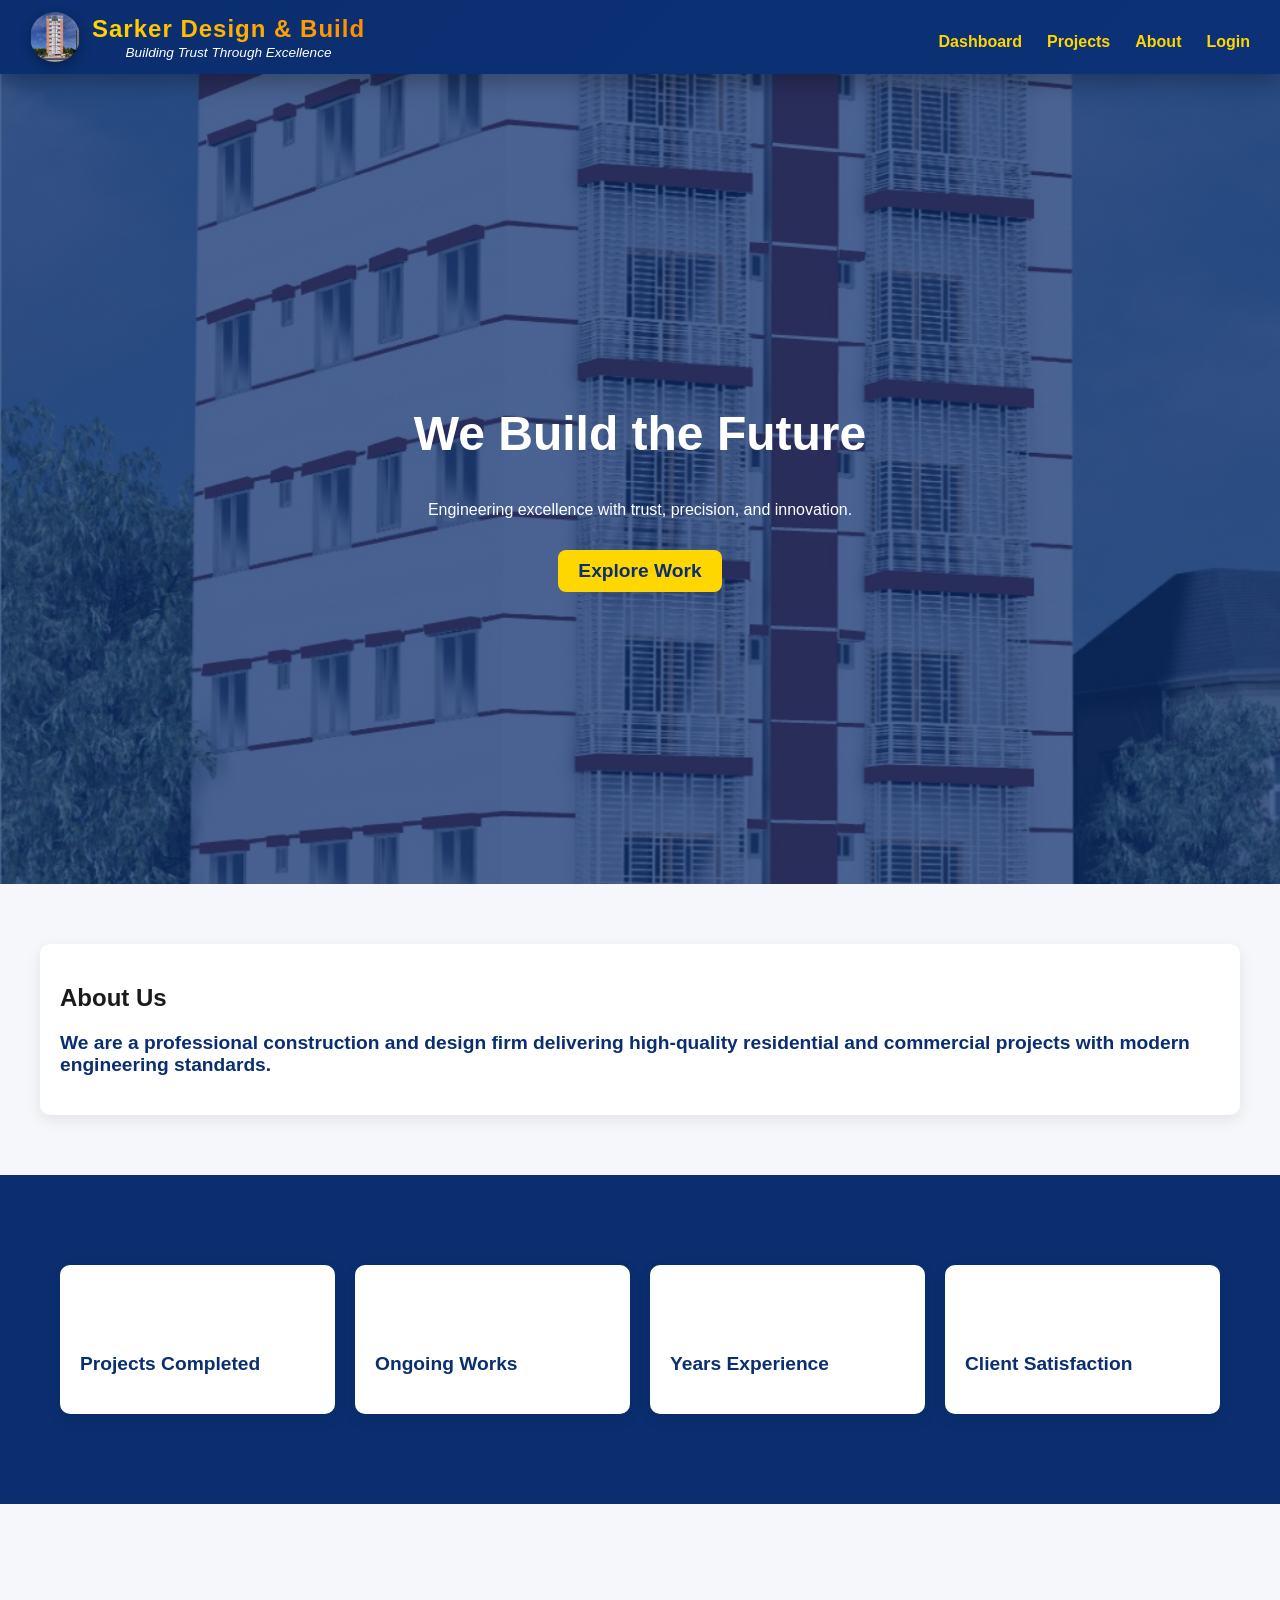
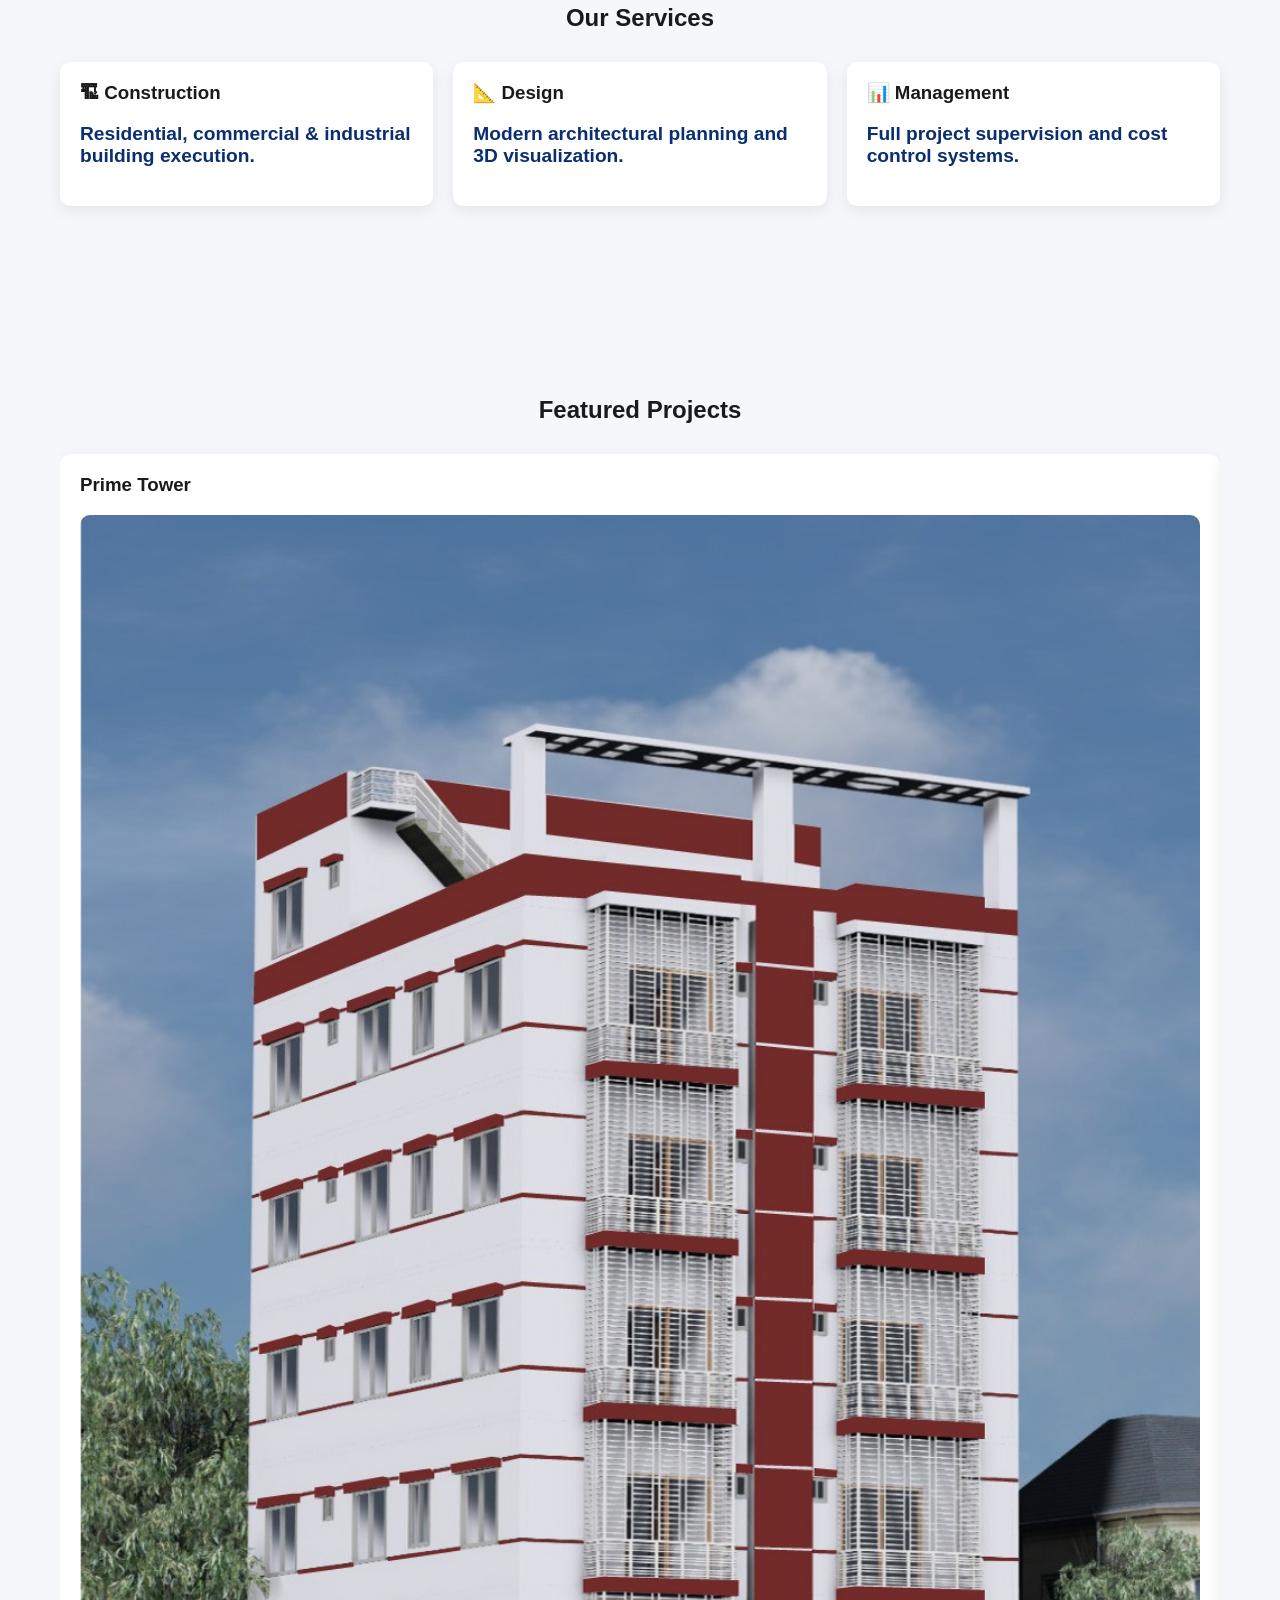
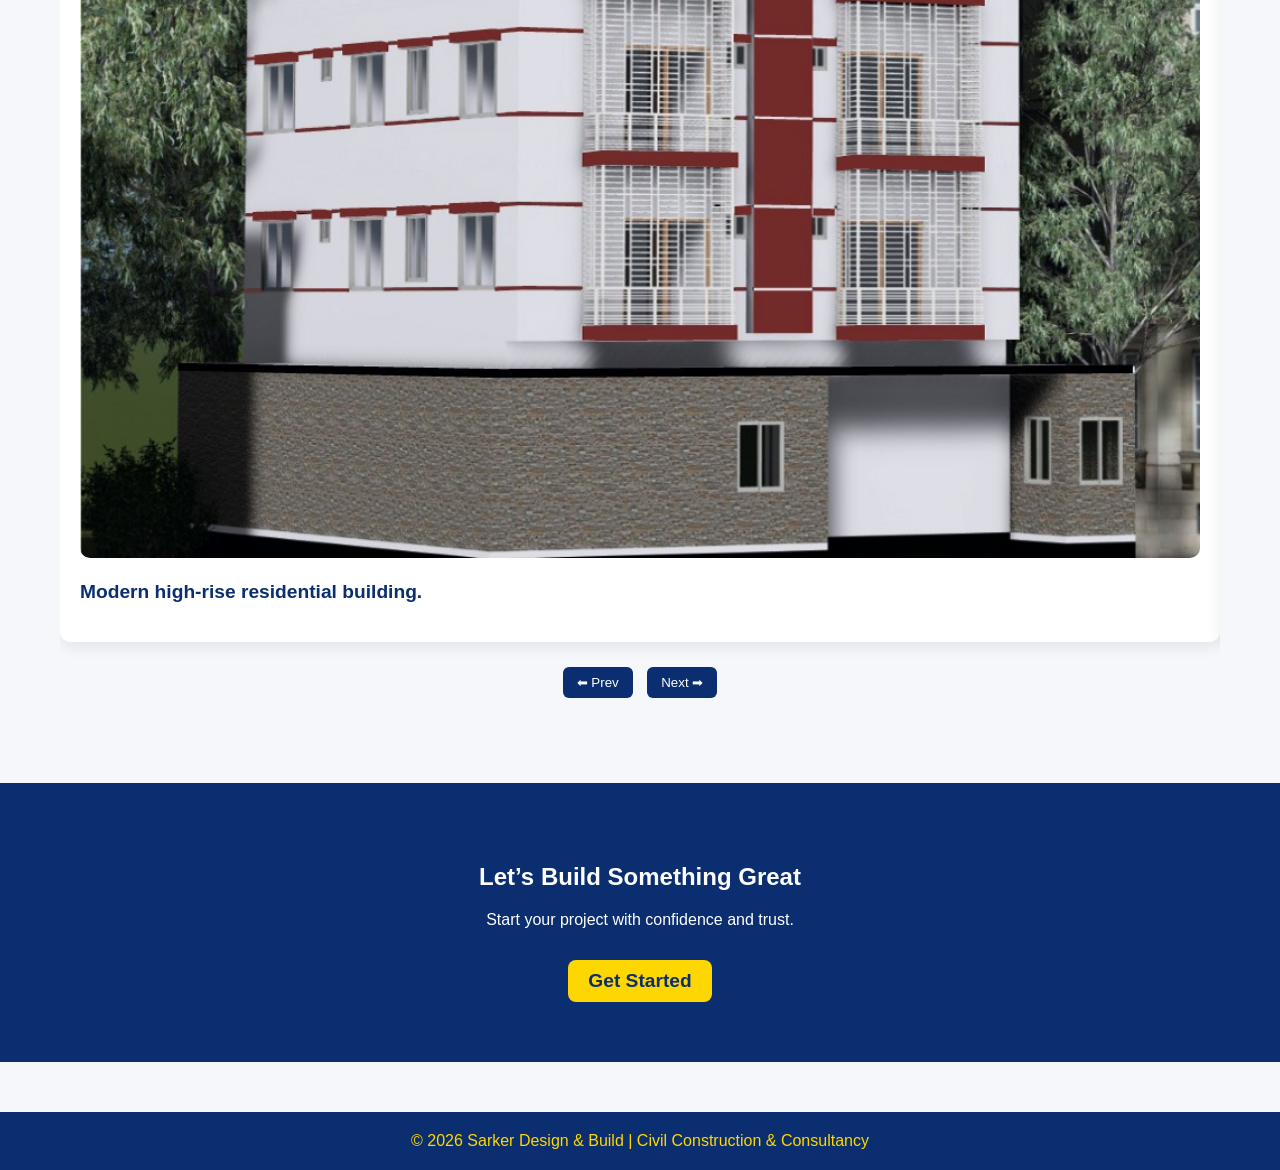
<file: index.html>
<!DOCTYPE html>
<html lang="en">
<head>
<meta charset="UTF-8">
<meta name="viewport" content="width=device-width, initial-scale=1.0">
<title>Sarker Design & Build - Home</title>
<link rel="stylesheet" href="style.css">

<style>
.section { padding: 60px 20px; }

.container {
    max-width: 1200px;
    margin: auto;
}

.reveal {
    opacity: 0;
    transform: translateY(40px);
    transition: 0.8s ease;
}
.reveal.active {
    opacity: 1;
    transform: translateY(0);
}

.grid {
    display: grid;
    grid-template-columns: repeat(auto-fit, minmax(250px, 1fr));
    gap: 20px;
}

.card {
    background: white;
    border-radius: 10px;
    padding: 20px;
    box-shadow: 0 5px 15px rgba(0,0,0,0.08);
}

.hero {
    height: 90vh;
    display: flex;
    align-items: center;
    justify-content: center;
    text-align: center;
    color: white;
    background: linear-gradient(rgba(10,46,111,0.7),rgba(10,46,111,0.7)),
                url('3.jpg') center/cover no-repeat;
    padding: 20px;
}

.slider { overflow: hidden; }
.slides { display: flex; transition: transform 0.5s ease; }
.slide { min-width: 100%; }

.slider-buttons {
    text-align: center;
    margin-top: 10px;
}

.slider-buttons button {
    background: #0a2e6f;
    color: white;
    border: none;
    padding: 8px 14px;
    margin: 5px;
    border-radius: 6px;
    cursor: pointer;
}
</style>
</head>

<body>

<!-- HEADER (MATCH DASHBOARD) -->
<header class="header">
  <div class="header-inner">

    <div class="logo-container">
      <img src="37.jpg" class="logo-image" alt="Logo">
      <div class="logo-text">
        <h2 class="logo">Sarker Design & Build</h2>
        <p class="motto">Building Trust Through Excellence</p>
      </div>
    </div>

    <nav class="nav">
      <a href="index.html">Dashboard</a>
      <a href="projects.html">Projects</a>
      <a href="about.html">About</a>
      <a href="user.html">Login</a>
    </nav>

  </div>
</header>

<!-- HERO -->
<section class="hero">
  <div class="reveal">
    <h1 style="font-size:3rem;">We Build the Future</h1>
    <p>Engineering excellence with trust, precision, and innovation.</p>
    <a href="#projects" class="cta" style="display:inline-block; width:auto; padding:10px 20px;">
      Explore Work
    </a>
  </div>
</section>

<!-- ABOUT -->
<section class="section reveal">
  <div class="container card">
    <h2>About Us</h2>
    <p>
      We are a professional construction and design firm delivering high-quality
      residential and commercial projects with modern engineering standards.
    </p>
  </div>
</section>

<!-- STATS -->
<section class="section" style="background:#0a2e6f; color:white;">
  <div class="container grid reveal">

    <div class="card">
      <h2>10+</h2>
      <p>Projects Completed</p>
    </div>

    <div class="card">
      <h2>5</h2>
      <p>Ongoing Works</p>
    </div>

    <div class="card">
      <h2>8+</h2>
      <p>Years Experience</p>
    </div>

    <div class="card">
      <h2>100%</h2>
      <p>Client Satisfaction</p>
    </div>

  </div>
</section>

<!-- SERVICES -->
<section class="section reveal">
  <div class="container">
    <h2 style="text-align:center;">Our Services</h2>

    <div class="grid">

      <div class="card">
        <h3>🏗 Construction</h3>
        <p>Residential, commercial & industrial building execution.</p>
      </div>

      <div class="card">
        <h3>📐 Design</h3>
        <p>Modern architectural planning and 3D visualization.</p>
      </div>

      <div class="card">
        <h3>📊 Management</h3>
        <p>Full project supervision and cost control systems.</p>
      </div>

    </div>
  </div>
</section>

<!-- PROJECTS -->
<section id="projects" class="section reveal">
  <div class="container">
    <h2 style="text-align:center;">Featured Projects</h2>

    <div class="slider">
      <div class="slides" id="slides">

        <div class="slide">
          <div class="card">
            <h3>Prime Tower</h3>
            <img src="3.jpg" style="width:100%; border-radius:10px;">
            <p>Modern high-rise residential building.</p>
          </div>
        </div>

        <div class="slide">
          <div class="card">
            <h3>City Complex</h3>
            <img src="3.jpg" style="width:100%; border-radius:10px;">
            <p>Commercial mixed-use development.</p>
          </div>
        </div>

        <div class="slide">
          <div class="card">
            <h3>Green Villa</h3>
            <img src="3.jpg" style="width:100%; border-radius:10px;">
            <p>Eco-friendly residential villa design.</p>
          </div>
        </div>

      </div>

      <div class="slider-buttons">
        <button onclick="prevSlide()">⬅ Prev</button>
        <button onclick="nextSlide()">Next ➡</button>
      </div>
    </div>

  </div>
</section>

<!-- CTA -->
<section class="section reveal" style="background:#0a2e6f; color:white; text-align:center;">
  <h2>Let’s Build Something Great</h2>
  <p>Start your project with confidence and trust.</p>
  <a href="user.html" class="cta" style="display:inline-block; width:auto; padding:10px 20px;">
    Get Started
  </a>
</section>

<!-- FOOTER -->
<footer class="footer">
© 2026 Sarker Design & Build | Civil Construction & Consultancy
</footer>

<!-- JS -->
<script>
const elements = document.querySelectorAll(".reveal");

function revealOnScroll() {
    elements.forEach(el => {
        const top = el.getBoundingClientRect().top;
        if (top < window.innerHeight - 100) {
            el.classList.add("active");
        }
    });
}

window.addEventListener("scroll", revealOnScroll);
revealOnScroll();

let index = 0;

function showSlide() {
    const slides = document.getElementById("slides");
    slides.style.transform = "translateX(" + (-index * 100) + "%)";
}

function nextSlide() {
    const total = document.querySelectorAll(".slide").length;
    index = (index + 1) % total;
    showSlide();
}

function prevSlide() {
    const total = document.querySelectorAll(".slide").length;
    index = (index - 1 + total) % total;
    showSlide();
}
</script>

</body>
</html>
</file>
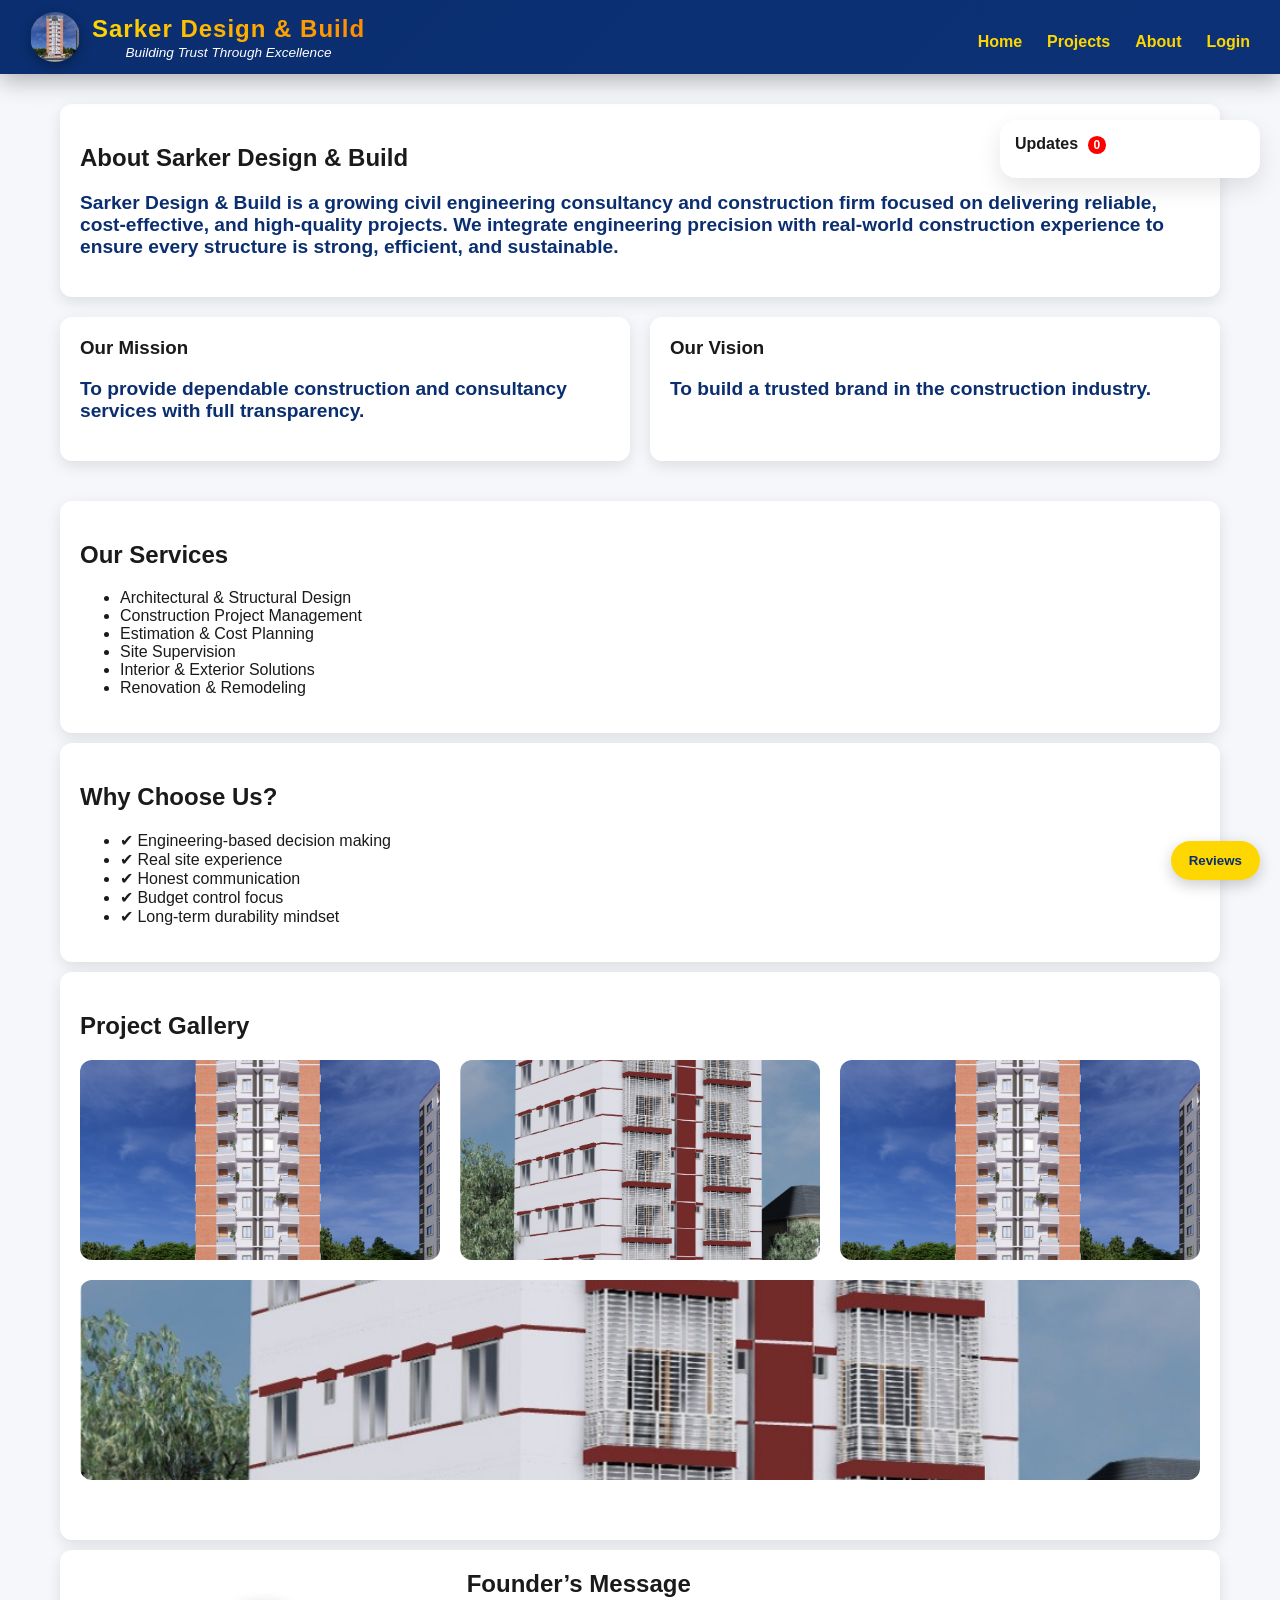
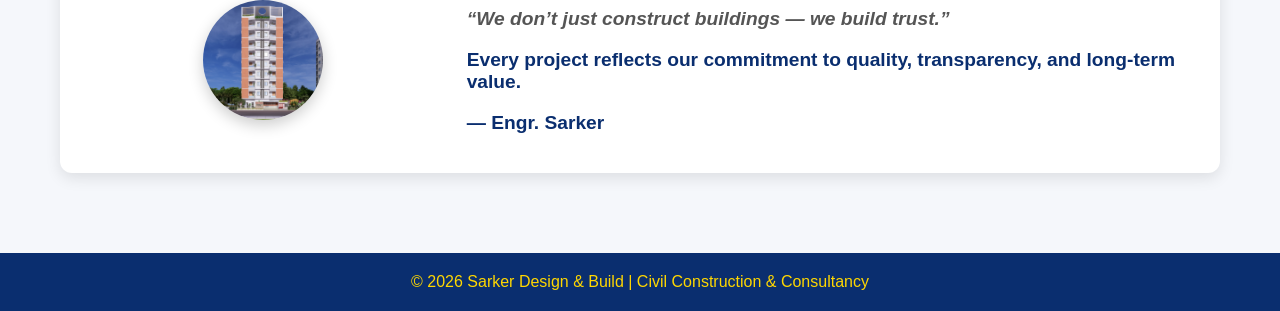
<file: about.html>
<!DOCTYPE html>
<html lang="en">
<head>
<meta charset="UTF-8">
<meta name="viewport" content="width=device-width, initial-scale=1.0">
<title>About Us - Sarker Design & Build</title>
<link rel="stylesheet" href="style.css">
<script src="script.js" defer></script>

<script>
function toggleReviews(){
  const box = document.getElementById("reviewBox");
  if (!box) return;
  box.style.display = box.style.display === "flex" ? "none" : "flex";
}

/* Optional UX upgrade (auto close when click outside) */
document.addEventListener("click", function(e){
  const box = document.getElementById("reviewBox");
  const btn = e.target.closest("button");

  if (!box) return;

  if (box.style.display === "flex" &&
      !box.contains(e.target) &&
      (!btn || btn.innerText !== "Reviews")) {
    box.style.display = "none";
  }
});
</script>
</head>

<body>

<div id="dashboardPage">

  <!-- Header -->
  <div class="header">
    <div class="header-inner">
      
      <div class="logo-container">
        <img src="37.jpg" alt="Sarker Logo" class="logo-image">
        <div class="logo-text">
          <h2 class="logo">Sarker Design & Build</h2>
          <p class="motto">Building Trust Through Excellence</p>
        </div>
      </div>

      <div class="nav">
        <a href="index.html">Home</a>
        <a href="projects.html">Projects</a>
        <a href="about.html">About</a>
        <a href="user.html">Login</a>
      </div>

    </div>
  </div>

  <!-- Main Content -->
  <div class="container">

    <div class="card">
      <h2>About Sarker Design & Build</h2>
      <p>
        Sarker Design & Build is a growing civil engineering consultancy and construction firm 
        focused on delivering reliable, cost-effective, and high-quality projects. 
        We integrate engineering precision with real-world construction experience 
        to ensure every structure is strong, efficient, and sustainable.
      </p>
    </div>

    <div class="dashboard">
      <div class="card">
        <h3>Our Mission</h3>
        <p>To provide dependable construction and consultancy services with full transparency.</p>
      </div>

      <div class="card">
        <h3>Our Vision</h3>
        <p>To build a trusted brand in the construction industry.</p>
      </div>
    </div>

    <div class="card">
      <h2>Our Services</h2>
      <ul>
        <li>Architectural & Structural Design</li>
        <li>Construction Project Management</li>
        <li>Estimation & Cost Planning</li>
        <li>Site Supervision</li>
        <li>Interior & Exterior Solutions</li>
        <li>Renovation & Remodeling</li>
      </ul>
    </div>

    <div class="card">
      <h2>Why Choose Us?</h2>
      <ul>
        <li>✔ Engineering-based decision making</li>
        <li>✔ Real site experience</li>
        <li>✔ Honest communication</li>
        <li>✔ Budget control focus</li>
        <li>✔ Long-term durability mindset</li>
      </ul>
    </div>

    <div class="card">
      <h2>Project Gallery</h2>
      <div class="images">
        <img src="37.jpg">
        <img src="3.jpg">
        <img src="37.jpg">
        <img src="3.jpg">
      </div>
    </div>

    <!-- Founder -->
    <div class="card" style="display:flex; flex-wrap:wrap; align-items:center; gap:20px;">
      <div style="flex:1 1 150px; text-align:center;">
        <img src="37.jpg" alt="Founder" style="
          width:120px;
          height:120px;
          border-radius:50%;
          object-fit:cover;
          box-shadow:0 5px 15px rgba(0,0,0,0.2);
        ">
      </div>

      <div style="flex:2 1 300px;">
        <h2 style="margin:0;">Founder’s Message</h2>

        <p style="margin-top:10px; font-style:italic; color:#555;">
          “We don’t just construct buildings — we build trust.”
        </p>

        <p>
          Every project reflects our commitment to quality, transparency, and long-term value.
        </p>

        <p style="margin-top:10px; font-weight:bold; color:#0a2e6f;">
          — Engr. Sarker
        </p>
      </div>
    </div>

  </div>

  <!-- Notice Card -->
  <div class="notice-card">
    <h3>
      Updates 
      <span id="noticeCount" class="notice-badge">0</span>
    </h3>
    <div id="noticeList"></div>
  </div>

  <!-- Notice Modal -->
  <div id="noticeModal" class="notice-modal">
    <div class="notice-box">
      <h2 id="noticeTitle"></h2>
      <p id="noticeMessage"></p>
      <button onclick="closeNotice()">Close</button>
    </div>
  </div>

  <!-- Footer -->
  <div class="footer">
    © 2026 Sarker Design & Build | Civil Construction & Consultancy
  </div>

</div>

<!-- Reviews Button -->
<button onclick="toggleReviews()" style="
position:fixed;
bottom:20px;
right:20px;
background:gold;
color:#0a2e6f;
border:none;
padding:12px 18px;
border-radius:30px;
font-weight:bold;
cursor:pointer;
box-shadow:0 5px 15px rgba(0,0,0,0.2);
z-index:999;
">
Reviews
</button>

<!-- Review Box (DYNAMIC READY) -->
<div id="reviewBox" style="
display:none;
position:fixed;
bottom:80px;
right:20px;
width:320px;
max-height:400px;
overflow-y:auto;
background:#fff;
border-radius:15px;
box-shadow:0 10px 25px rgba(0,0,0,0.2);
padding:15px;
flex-direction:column;
z-index:999;
animation: fadeIn 0.3s ease;
">

<h3>Client Reviews</h3>

<!-- 🔥 DYNAMIC CONTENT -->
<div id="reviewList"></div>

<button onclick="window.location.href='user.html'" style="
margin-top:10px;
padding:10px;
border:none;
background:gold;
color:#0a2e6f;
border-radius:8px;
font-weight:bold;
cursor:pointer;
">
Leave Review
</button>

<button onclick="toggleReviews()" style="
margin-top:8px;
padding:8px;
border:none;
background:#0a2e6f;
color:gold;
border-radius:8px;
cursor:pointer;
">
Close
</button>

</div>

</body>
</html>
</file>
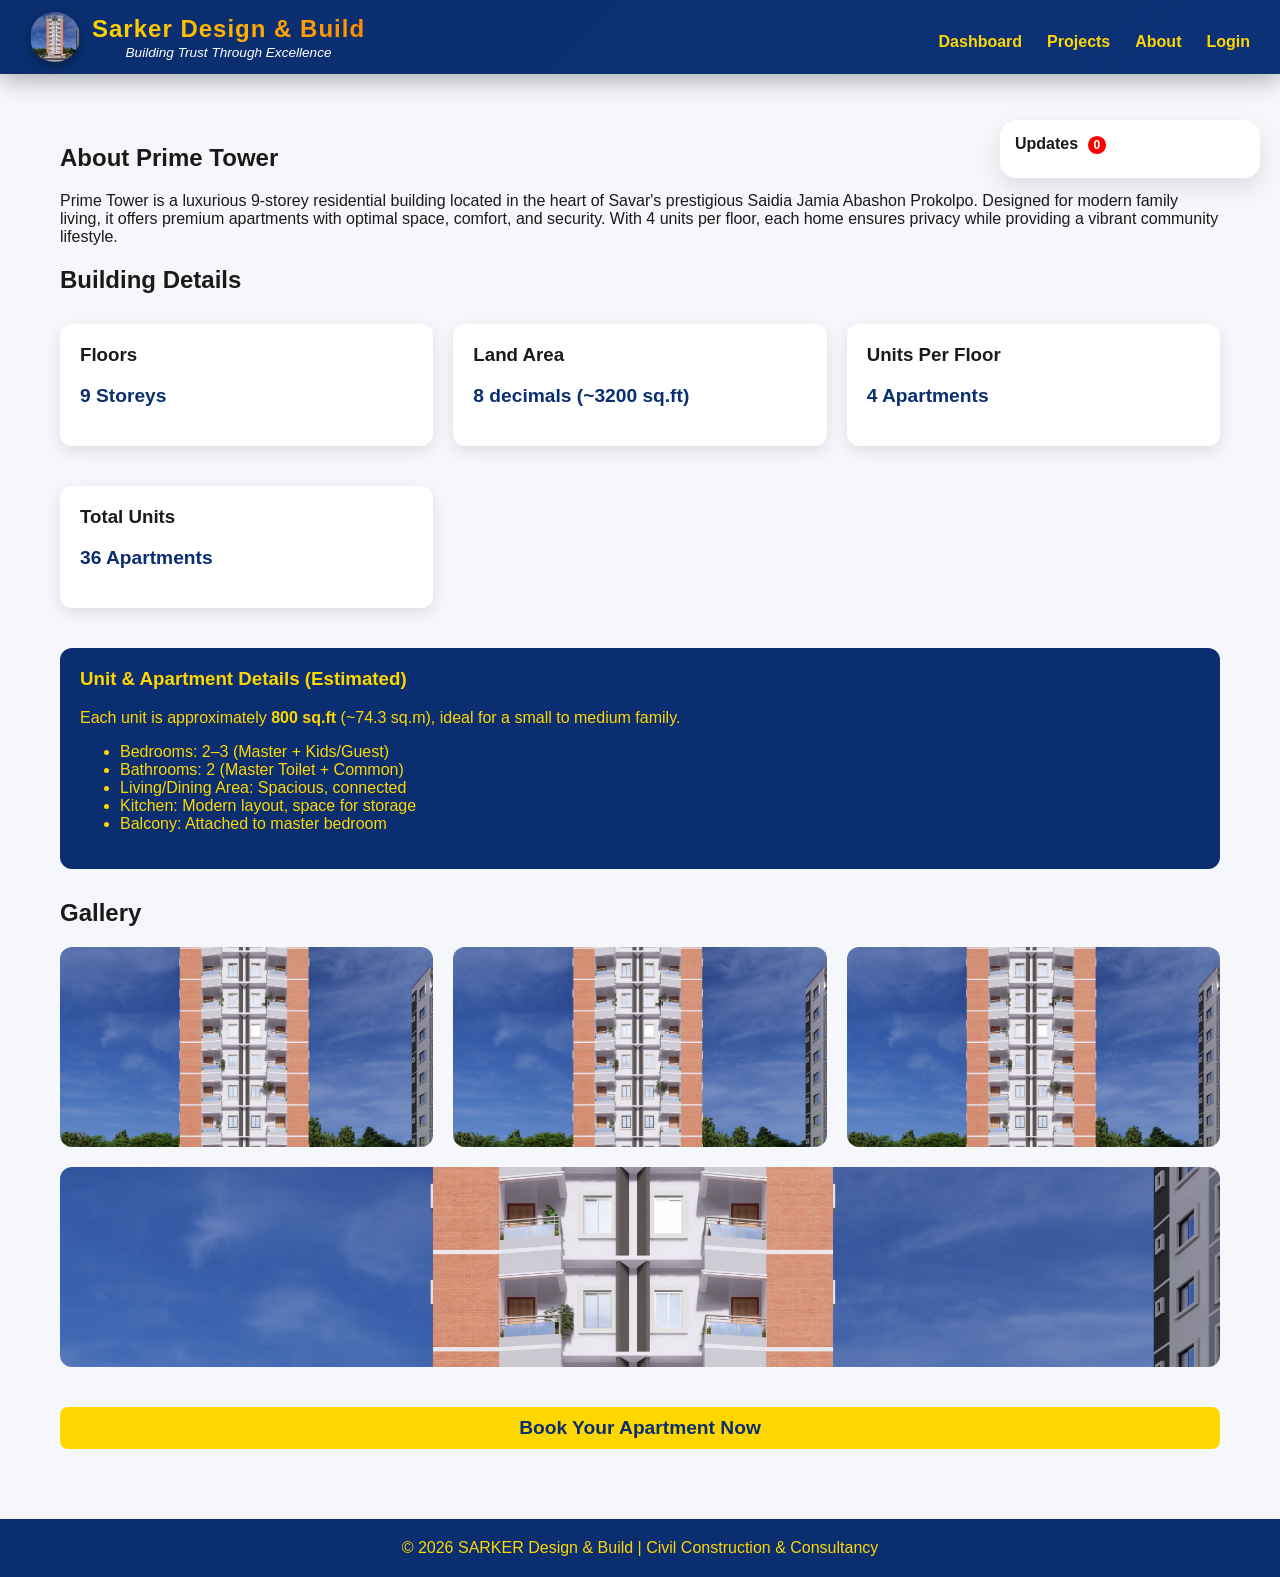
<file: PrimeTower.html>
<!DOCTYPE html>
<html lang="en">
<head>
<meta charset="UTF-8">
<meta name="viewport" content="width=device-width, initial-scale=1.0">
<title>Prime Tower - Saidia Jamia Abashon Prokolpo</title>
<link rel="stylesheet" href="style.css">
<script src="script.js" defer></script>
</head>
<body>

<div id="dashboardPage">
  <!-- Header -->
  <div class="header">
    <div class="header-inner">
      
      <!-- Logo + Motto -->
      <div class="logo-container">
        <img src="37.jpg" alt="Sarker Logo" class="logo-image">
        <div class="logo-text">
          <h2 class="logo">Sarker Design & Build</h2>
          <p class="motto">Building Trust Through Excellence</p>
        </div>
      </div>
  
      <!-- Navigation -->
      <div class="nav">
        <a href="index.html">Dashboard</a>
        <a href="projects.html">Projects</a>
        <a href="profile.html">About</a>
        <a href="user.html">Login</a>
      </div>
  
    </div>
</div>

  <div class="container">
    <section style="padding-top:30px;">
        <h2>About Prime Tower</h2>
        <p>Prime Tower is a luxurious 9-storey residential building located in the heart of Savar's prestigious Saidia Jamia Abashon Prokolpo. Designed for modern family living, it offers premium apartments with optimal space, comfort, and security. With 4 units per floor, each home ensures privacy while providing a vibrant community lifestyle.</p>
    </section>

    <section>
        <h2>Building Details</h2>
        <div class="projects">
            <div class="card">
                <h3>Floors</h3>
                <p>9 Storeys</p>
            </div>
            <div class="card">
                <h3>Land Area</h3>
                <p>8 decimals (~3200 sq.ft)</p>
            </div>
            <div class="card">
                <h3>Units Per Floor</h3>
                <p>4 Apartments</p>
            </div>
            <div class="card">
                <h3>Total Units</h3>
                <p>36 Apartments</p>
            </div>
        </div>
    </section>

    <section class="unit-details">
        <h3>Unit & Apartment Details (Estimated)</h3>
        <p>Each unit is approximately <strong>800 sq.ft</strong> (~74.3 sq.m), ideal for a small to medium family.</p>
        <ul>
            <li>Bedrooms: 2–3 (Master + Kids/Guest)</li>
            <li>Bathrooms: 2 (Master Toilet + Common)</li>
            <li>Living/Dining Area: Spacious, connected</li>
            <li>Kitchen: Modern layout, space for storage</li>
            <li>Balcony: Attached to master bedroom</li>
        </ul>
    </section>

    <section>
        <h2>Gallery</h2>
        <div class="images">
            <img src="37.jpg" alt="Prime Tower" class="project-image">
            <img src="37.jpg" alt="Lobby">
            <img src="37.jpg" alt="Apartment Interior">
            <img src="37.jpg" alt="Balcony View">
        </div>
    </section>

    <section class="cta">
        <a href="#">Book Your Apartment Now</a>
    </section>
    <!-- Floating Notice Card -->
<div class="notice-card">
  <h3>
  Updates 
  <span id="noticeCount" class="notice-badge">0</span>
  </h3>
  <div id="noticeList"></div>
</div>

<!-- Popup Modal -->
<div id="noticeModal" class="notice-modal">
  <div class="notice-box">
    <h2 id="noticeTitle"></h2>
    <p id="noticeMessage"></p>
    <button onclick="closeNotice()">Close</button>
  </div>
</div>
  </div>

  <footer class="footer">
    &copy; 2026 SARKER Design & Build | Civil Construction & Consultancy
  </footer>
</div>

</body>
</html>
</file>
<file: style.css>
/* ===== Base ===== */
* { box-sizing: border-box; }
body {
    margin: 0;
    font-family: 'Segoe UI', Tahoma, Geneva, Verdana, sans-serif;
    background: #f5f7fb;
    color: #1a1a1a;
    overflow-x: hidden; /* prevent horizontal scroll */
}
a { text-decoration: none; color: inherit; }
.container { max-width: 1200px; margin: auto; padding: 20px; }

/* ===== Header ===== */
.header {
    position: sticky;
    top: 0;
    z-index: 1000;
    background: linear-gradient(135deg,#0a2e6f,#123a8c);
    background-size: 400% 400%;
    animation: gradientBG 10s ease infinite;
    backdrop-filter: blur(10px);
    box-shadow: 0 6px 25px rgba(0,0,0,0.3);
    padding: 12px 30px;
}
.header-inner {
    display: flex;
    align-items: center;
    justify-content: space-between;
    flex-wrap: wrap;
}
.header-actions {
    display: flex;
    align-items: center;
    gap: 15px;
    flex-wrap: wrap;
}

/* ===== Logo ===== */
.logo-container {
    display: flex;
    align-items: center;
    gap: 12px;
    animation: fadeInDown 1s ease forwards;
    justify-content: center;
    text-align: center;
}
.logo-image {
    width: 50px;
    height: 50px;
    object-fit: contain;
    border-radius: 50%;
    box-shadow: 0 4px 12px rgba(0,0,0,0.3);
    transition: transform 0.3s ease;
}
.logo-image:hover { transform: rotate(15deg) scale(1.1); }
.logo-text {
    display: flex;
    flex-direction: column;
    animation: fadeIn 1.2s ease forwards;
}
.logo-text .logo {
    margin: 0;
    letter-spacing: 1px;
    font-size: clamp(1.2em, 4vw, 1.5em);
    background: linear-gradient(90deg, #ffd700, #ff8c00);
    -webkit-background-clip: text;
    -webkit-text-fill-color: transparent;
    animation: gradientMove 3s ease infinite;
}
.logo-text .motto {
    font-size: 0.85em;
    color: #fff;
    font-style: italic;
    margin: 2px 0 0 0;
}

/* ===== Navigation ===== */
.nav {
    display: flex;
    justify-content: center;
    flex-wrap: wrap;
    gap: 25px;
    margin-top: 10px;
}
.nav a {
    color: gold;
    font-weight: 600;
    text-decoration: none;
    position: relative;
    padding: 5px 0;
    transition: all 0.3s ease;
}
.nav a::after {
    content: "";
    position: absolute;
    left: 0;
    bottom: 0;
    width: 0%;
    height: 2px;
    background: gold;
    transition: width 0.3s ease;
}
.nav a:hover::after { width: 100%; }
.nav a:hover { color: #fff; text-shadow: 0 0 8px gold, 0 0 12px gold; }

/* ===== Search & Login Button ===== */
.search {
    padding: 8px 12px;
    border-radius: 6px;
    border: none;
    outline: none;
    font-size: 0.9em;
    min-width: 120px;
}
.login-btn {
    background: gold;
    color: #0a2e6f;
    padding: 8px 18px;
    border-radius: 6px;
    font-weight: bold;
    text-decoration: none;
    transition: all 0.3s ease;
}
.login-btn:hover {
    background: #e6c200;
    transform: translateY(-2px);
}

/* ===== Headings Scroll Offset ===== */
h1, h2, h3, h4, h5, h6 {
    scroll-margin-top: 100px;
}

/* ===== Dashboard Cards ===== */
.dashboard {
    display: grid;
    grid-template-columns: repeat(auto-fit, minmax(250px,1fr));
    gap: 20px;
    margin-bottom: 30px;
}
.card {
    background: white;
    padding: 20px;
    margin: 10px 0;
    border-radius: 12px;
    box-shadow: 0 5px 15px rgba(0,0,0,0.1);
}
.card h3 { margin-top: 0; }
.card p { font-size: 1.2em; color: #0a2e6f; font-weight: bold; }

/* ===== Projects ===== */
.projects {
    display: grid;
    grid-template-columns: repeat(auto-fit,minmax(300px,1fr));
    gap: 20px;
}
.project-card {
    background:white;
    border-radius:12px;
    overflow:hidden;
    box-shadow:0 6px 20px rgba(0,0,0,0.1);
    transition: transform 0.3s ease, box-shadow 0.3s ease;
}
.project-card:hover {
    transform: translateY(-8px) scale(1.02);
    box-shadow: 0 12px 25px rgba(0,0,0,0.2);
}
.project-content {padding:15px;}
.project-image {
    width:100%;
    aspect-ratio:16/9;
    object-fit:cover;
}
.project-title { font-size:20px; color:#0a2e6f; margin:0 0 10px; }
.project-description { font-size:14px; color:#555; margin:0 0 10px; }

/* ===== Progress Bar ===== */
.progress-bar {
    background: #ddd;
    height: 20px;
    border-radius: 20px;
    overflow: hidden;
    margin: 10px 0;
}
.progress {
    height: 100%;
    background: #0a2e6f;
    color: gold;
    text-align: center;
    font-size: 12px;
    line-height: 20px;
    width: 0;
    transition: width 1s ease-in-out;
}

/* ===== Login Page ===== */
.login {
    display: flex;
    justify-content: center;
    align-items: center;
    height: 100vh;
    padding: 20px;
}
.login-box {
    background: white;
    padding: 30px;
    border-radius: 10px;
    box-shadow: 0 10px 30px rgba(0,0,0,0.2);
    width: 100%;
    max-width: 400px;
}
.login-box input {
    width: 100%;
    padding: 10px;
    margin: 10px 0;
    border-radius: 6px;
    border: 1px solid #ccc;
}
.login-box button {
    width: 100%;
    padding: 10px;
    margin-top: 10px;
    background: #0a2e6f;
    color: gold;
    border: none;
    border-radius: 8px;
    font-weight: bold;
    cursor: pointer;
    transition: background 0.3s;
}
.login-box button:hover { background: #123a8c; }

/* ===== Unit Details ===== */
.unit-details {
    background-color: #0a2e6f;
    color: gold;
    padding: 20px;
    border-radius: 12px;
    margin: 30px 0;
}
.unit-details h3 { margin-top:0; }

/* ===== Gallery ===== */
.images {
    display: flex;
    flex-wrap: wrap;
    gap: 20px;
    margin-bottom: 40px;
}
.images img {
    flex: 1 1 300px;
    border-radius: 12px;
    object-fit: cover;
    height: 200px;
}

/* ===== CTA Button ===== */
.cta {
    display: block;
    width: 100%;
    text-align: center;
    background-color: gold;
    color: #0a2e6f;
    padding: 10px 0;
    font-size: 1.2em;
    border-radius: 8px;
    font-weight: bold;
    text-decoration: none;
    transition: background 0.3s;
    margin-top: 15px;
}
.cta:hover { background-color: #e6c200; }

/* ===== Tables ===== */
.history table {
    width: 100%;
    border-collapse: collapse;
    background: white;
    margin-top: 20px;
}
.history th, .history td {
    padding: 10px;
    border-bottom: 1px solid #eee;
    text-align: left;
}
.history th { background: #0a2e6f; color: gold; }
.history tr:hover { background: #f0f0f0; }

/* ===== Footer ===== */
.footer {
    text-align: center;
    padding: 20px 0;
    background: #0a2e6f;
    color: gold;
    margin-top: 50px;
}

/* ===== Floating Notice ===== */
.notice-card {
    position: fixed;
    right: 20px;
    top: 120px;
    width: 260px;
    max-height: 520px;
    background: #fff;
    border-radius: 16px;
    box-shadow: 0 10px 25px rgba(0,0,0,0.1);
    padding: 15px;
    animation: slideInTop 0.5s ease;
    z-index: 999;
    display: flex;
    flex-direction: column;
    transition: all 0.3s ease;
}
#noticeList {
    overflow-y: auto;
    max-height: 440px;
    padding-right: 5px;
}
#noticeList::-webkit-scrollbar { width: 5px; }
#noticeList::-webkit-scrollbar-thumb { background: #ccc; border-radius: 10px; }
#noticeList::-webkit-scrollbar-thumb:hover { background: #999; }
.notice-card h3 { margin: 0 0 10px; font-size: 16px; }
.notice-item {
    padding: 8px;
    border-radius: 10px;
    cursor: pointer;
    transition: 0.3s;
    margin-bottom: 8px;
}
.notice-item:hover { background: #f1f5ff; transform: translateX(5px); }
.notice-item.unread {
    font-weight: bold;
    border-left: 4px solid #0a2e6f;
    background: #fdfdfd;
}
.notice-badge {
    background: red;
    color: white;
    font-size: 12px;
    padding: 2px 6px;
    border-radius: 50%;
    margin-left: 5px;
}

/* ===== Notice Modal ===== */
.notice-modal {
    position: fixed;
    top:0; left:0;
    width:100%; height:100%;
    display:none;
    justify-content:center;
    align-items:center;
    background: rgba(0,0,0,0.4);
}
.notice-box {
    background:#fff;
    padding:25px;
    border-radius:15px;
    width:300px;
    text-align:center;
    animation: fadeIn 0.3s ease;
}
.notice-box button {
    margin-top:15px;
    padding:8px 15px;
    border:none;
    background:#4a6cf7;
    color:#fff;
    border-radius:8px;
    cursor:pointer;
}

/* ===== Animations ===== */
@keyframes fadeIn { from {opacity:0; transform: scale(0.9);} to {opacity:1; transform: scale(1);} }
@keyframes fadeInDown { 0% {opacity:0; transform: translateY(-20px);} 100% {opacity:1; transform: translateY(0);} }
@keyframes gradientMove { 0% {background-position:0% 50%;} 50% {background-position:100% 50%;} 100% {background-position:0% 50%;} }
@keyframes gradientBG { 0% {background-position:0% 50%;} 50% {background-position:100% 50%;} 100% {background-position:0% 50%;} }
@keyframes slideInTop { from {transform: translateY(-30px); opacity:0;} to {transform: translateY(0); opacity:1;} }

/* ===== Responsive ===== */

/* Tablet */
@media (max-width: 992px) {
    .header-inner { gap: 10px; }
    .nav { justify-content: center; width: 100%; }
    .header-actions { width: 100%; justify-content: center; }
    .notice-card { width: 220px; right: 10px; top: 10px; }
}

/* Mobile */
@media (max-width: 768px) {
    .header-inner { flex-direction: column; align-items: center; gap:10px; }
    .nav { flex-direction: row; flex-wrap: wrap; justify-content: center; gap: 8px; margin-top:5px; }
    .nav a { font-size: 0.9em; padding: 4px 6px; }
    .header-actions { flex-direction: row; justify-content: center; gap: 10px; width:100%; }

    .search { width: 100%; max-width: 250px; }
    .card { padding: 15px; }
    .project-image { height: 160px; }
    .images img { height: 180px; }

    .notice-card {
        position: relative;
        bottom: auto;
        right: auto;
        width: 100%;
        max-width: none;
        margin-top: 20px;
        transform: none;
        max-height: none;
    }
}

/* Small Mobile */
@media (max-width: 480px) {
    .container { padding: 10px; }
    .logo-text .logo { font-size: 1.2em; }
    .project-title { font-size: 18px; }
    .project-description { font-size: 13px; }
    .login { height: auto; padding: 20px; }
    .login-box { padding: 20px; }
    .notice-card { width: 95%; left: 50%; transform: translateX(-50%); }
}
</file>
